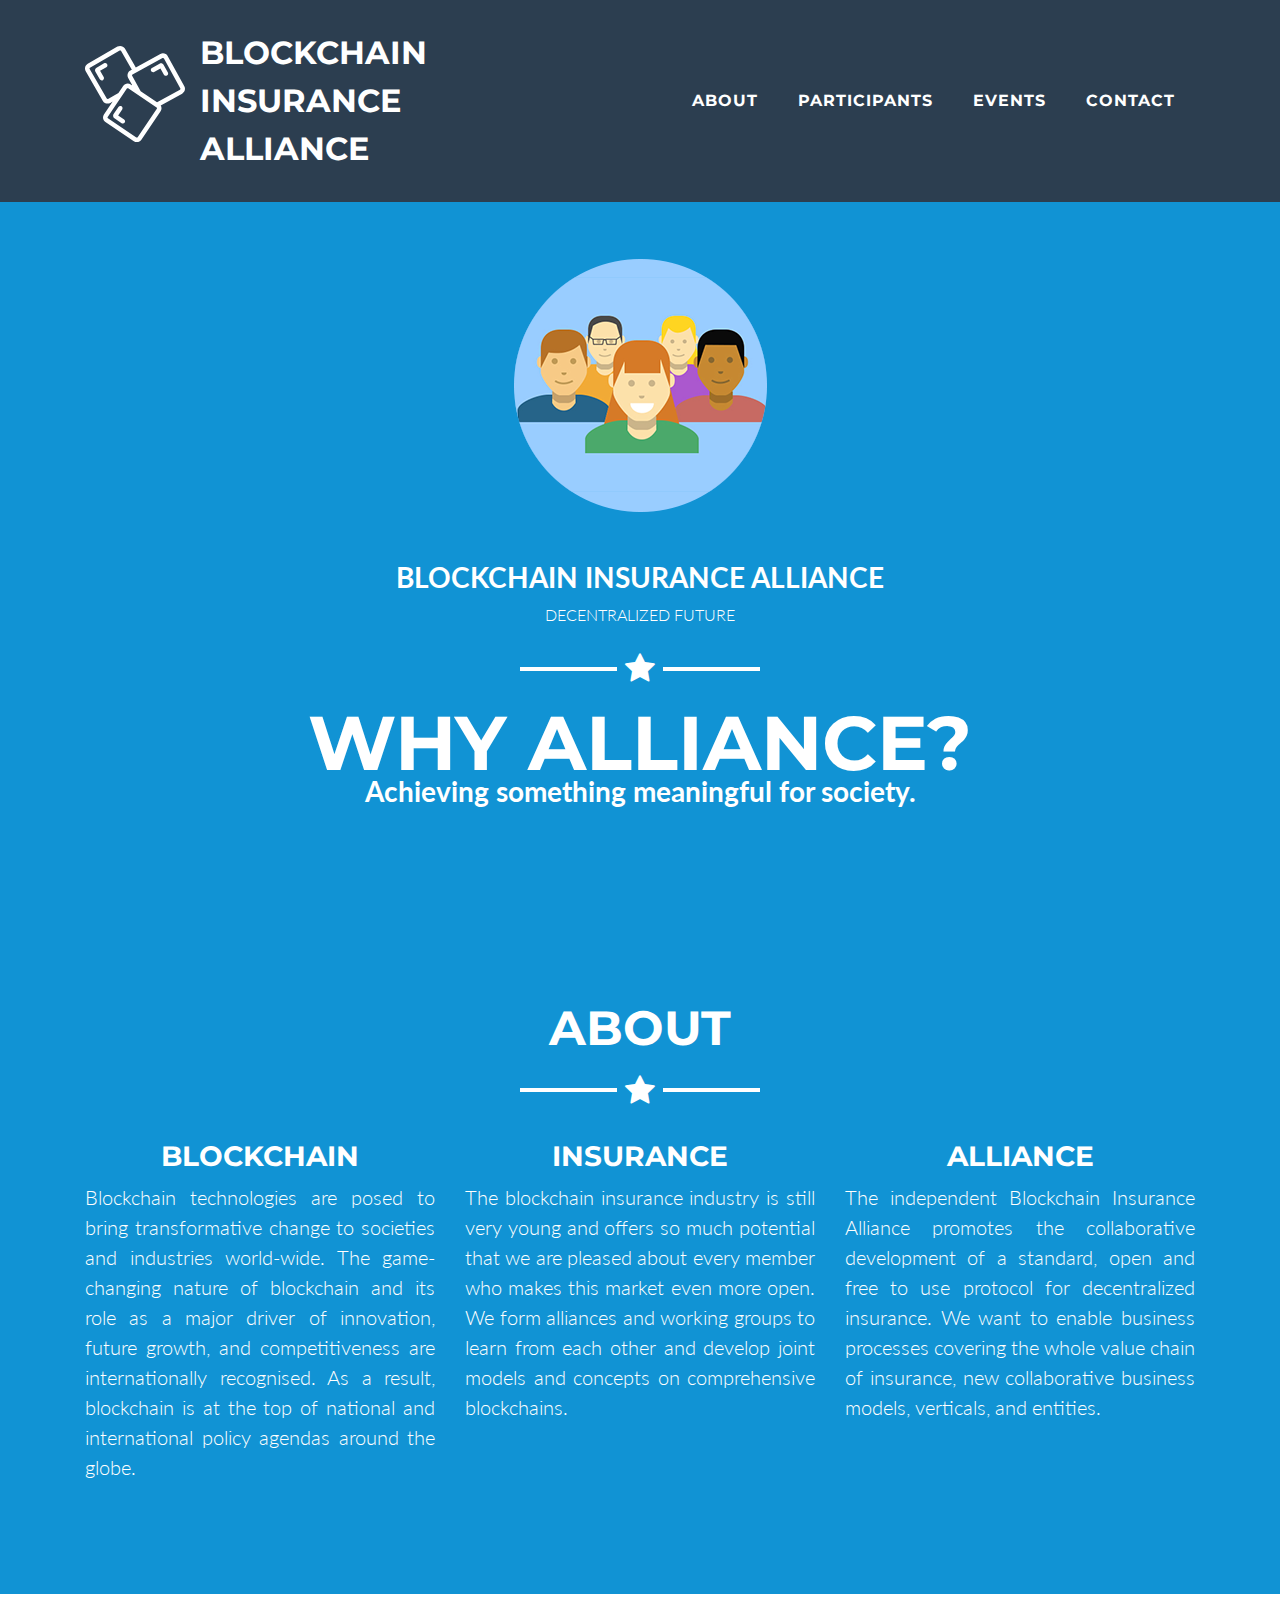
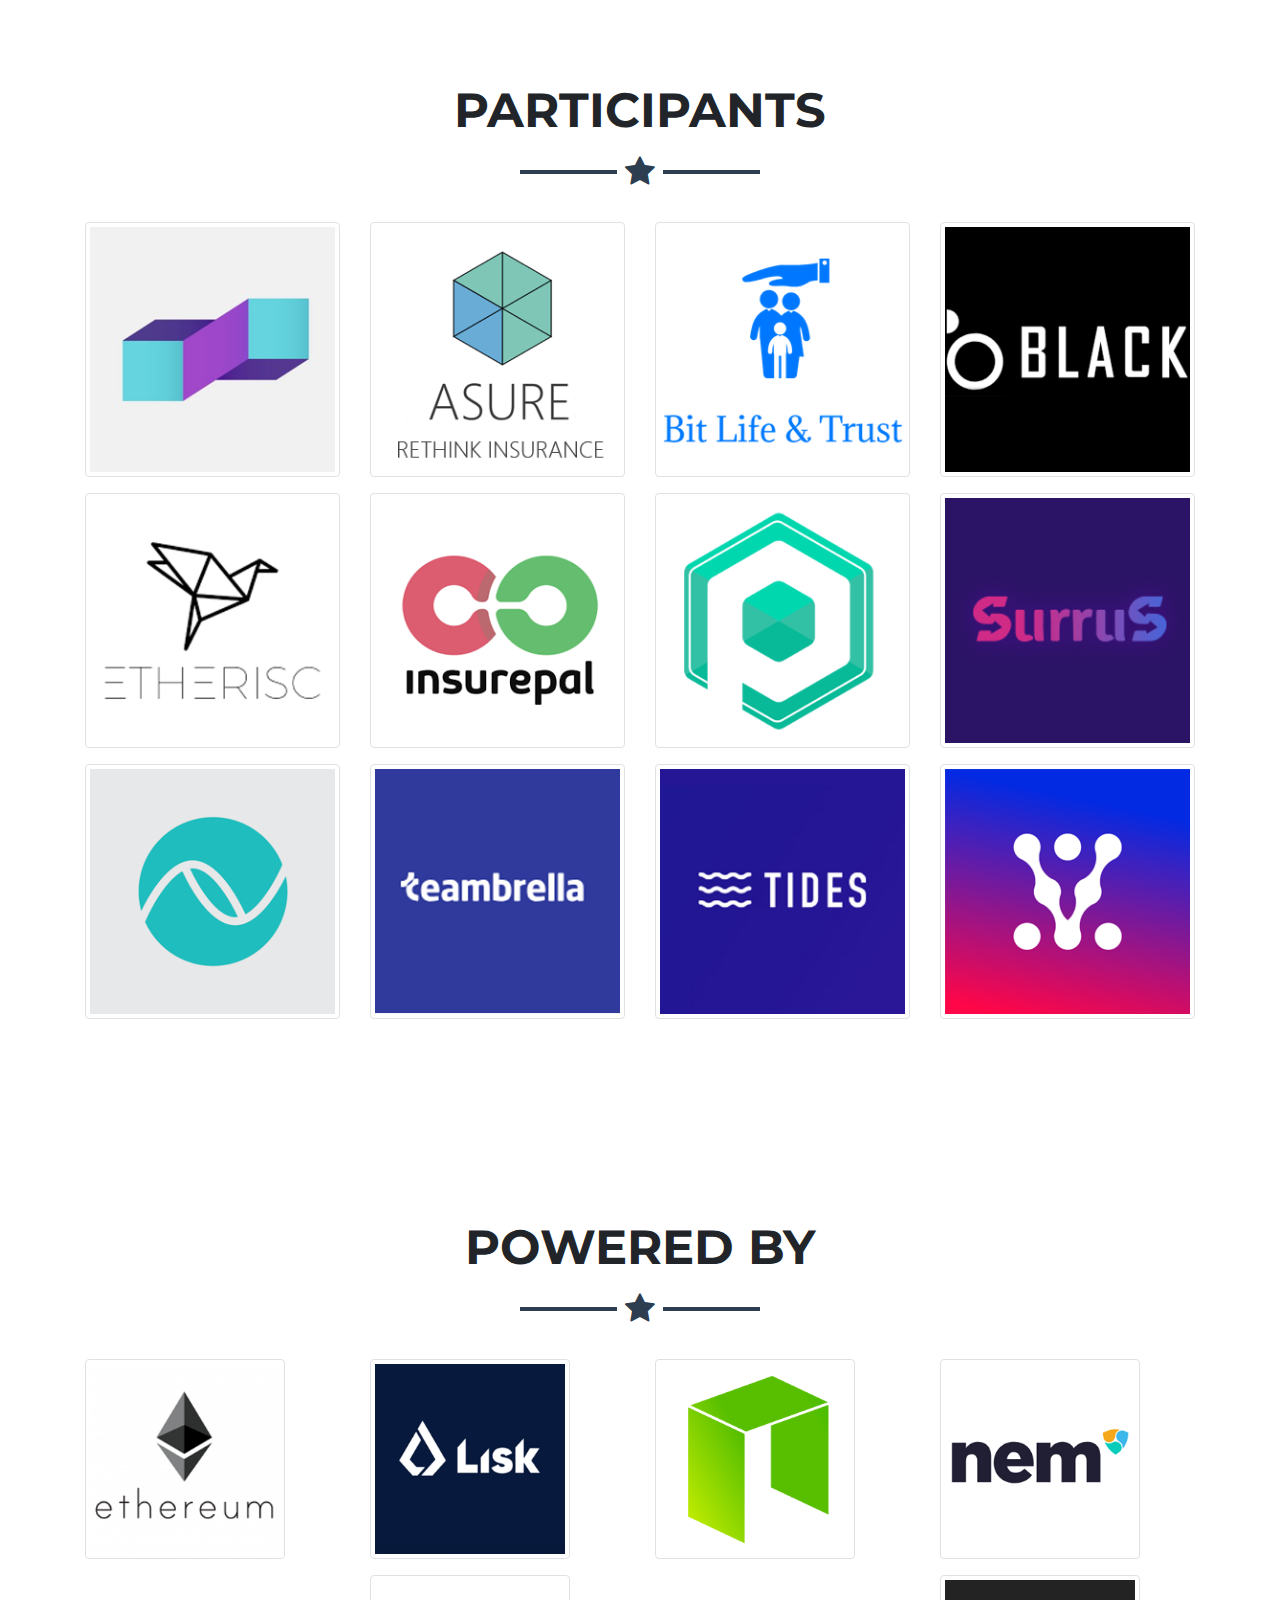
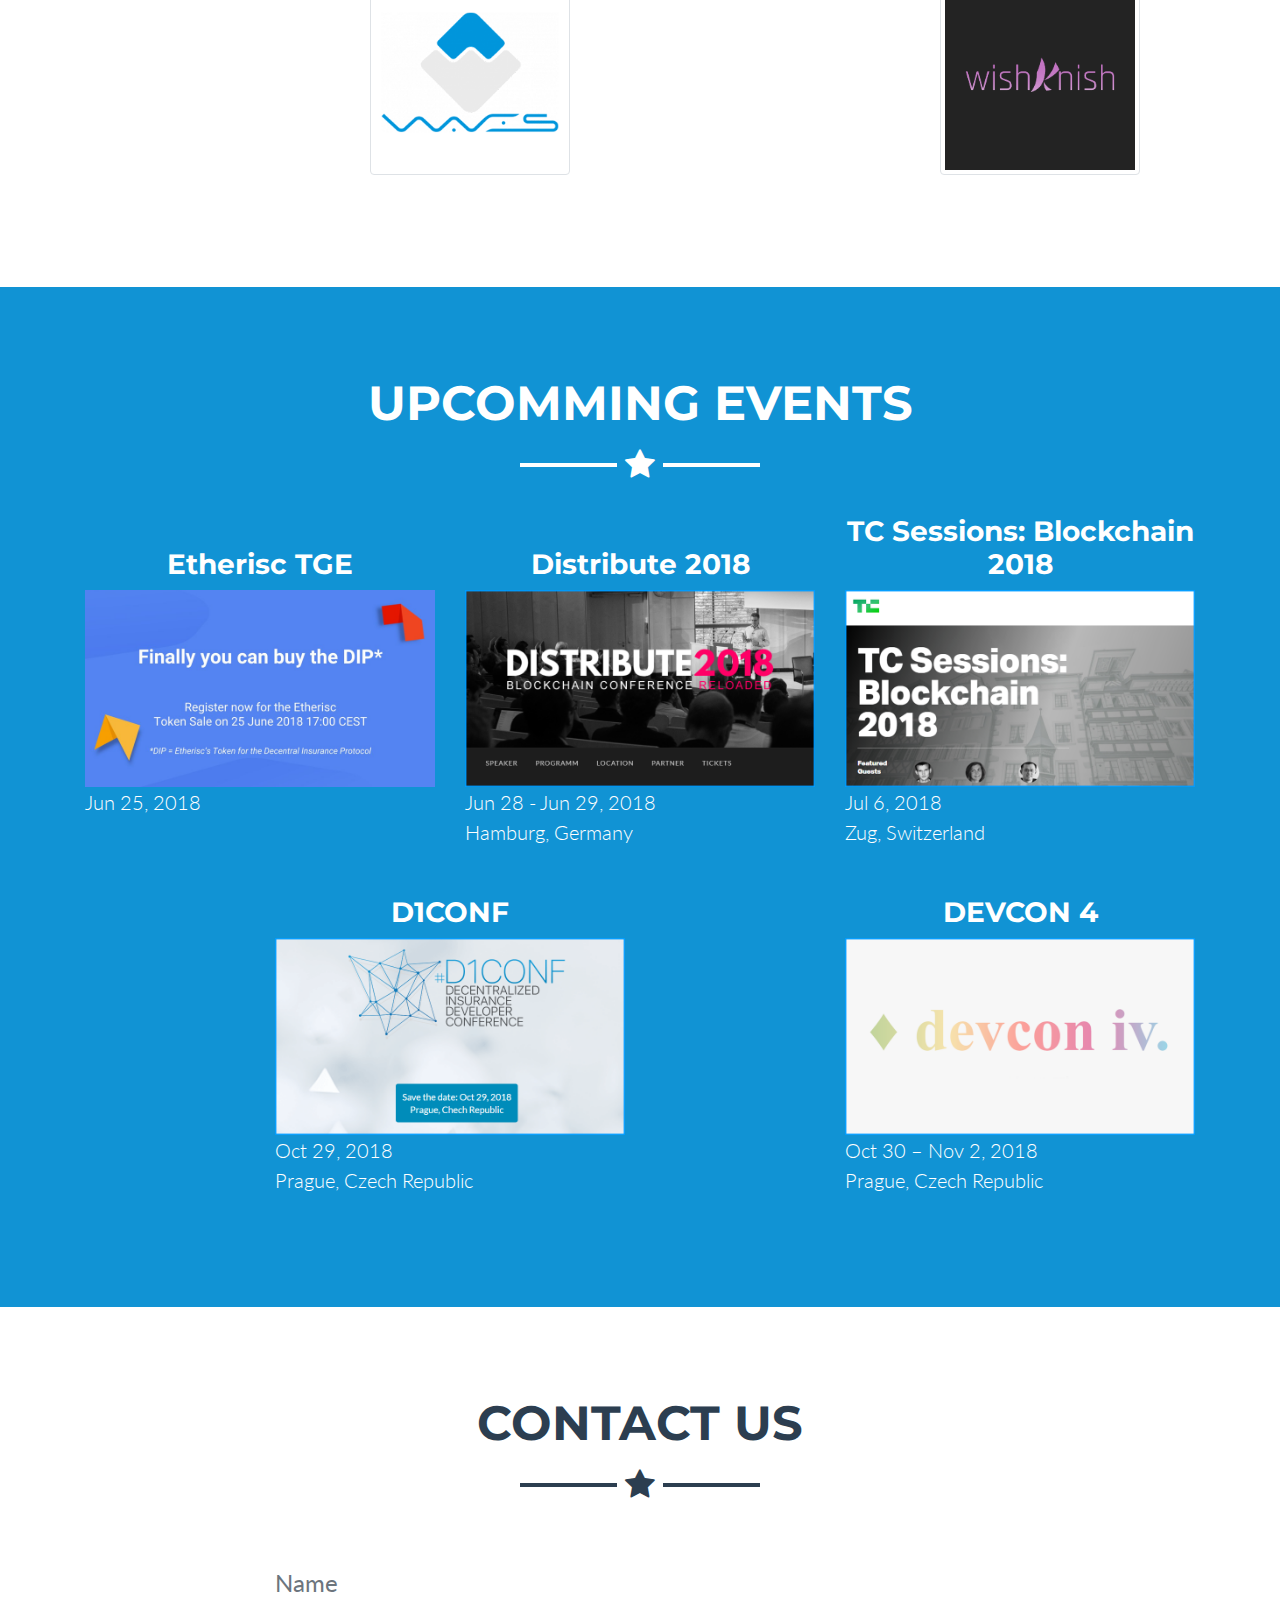
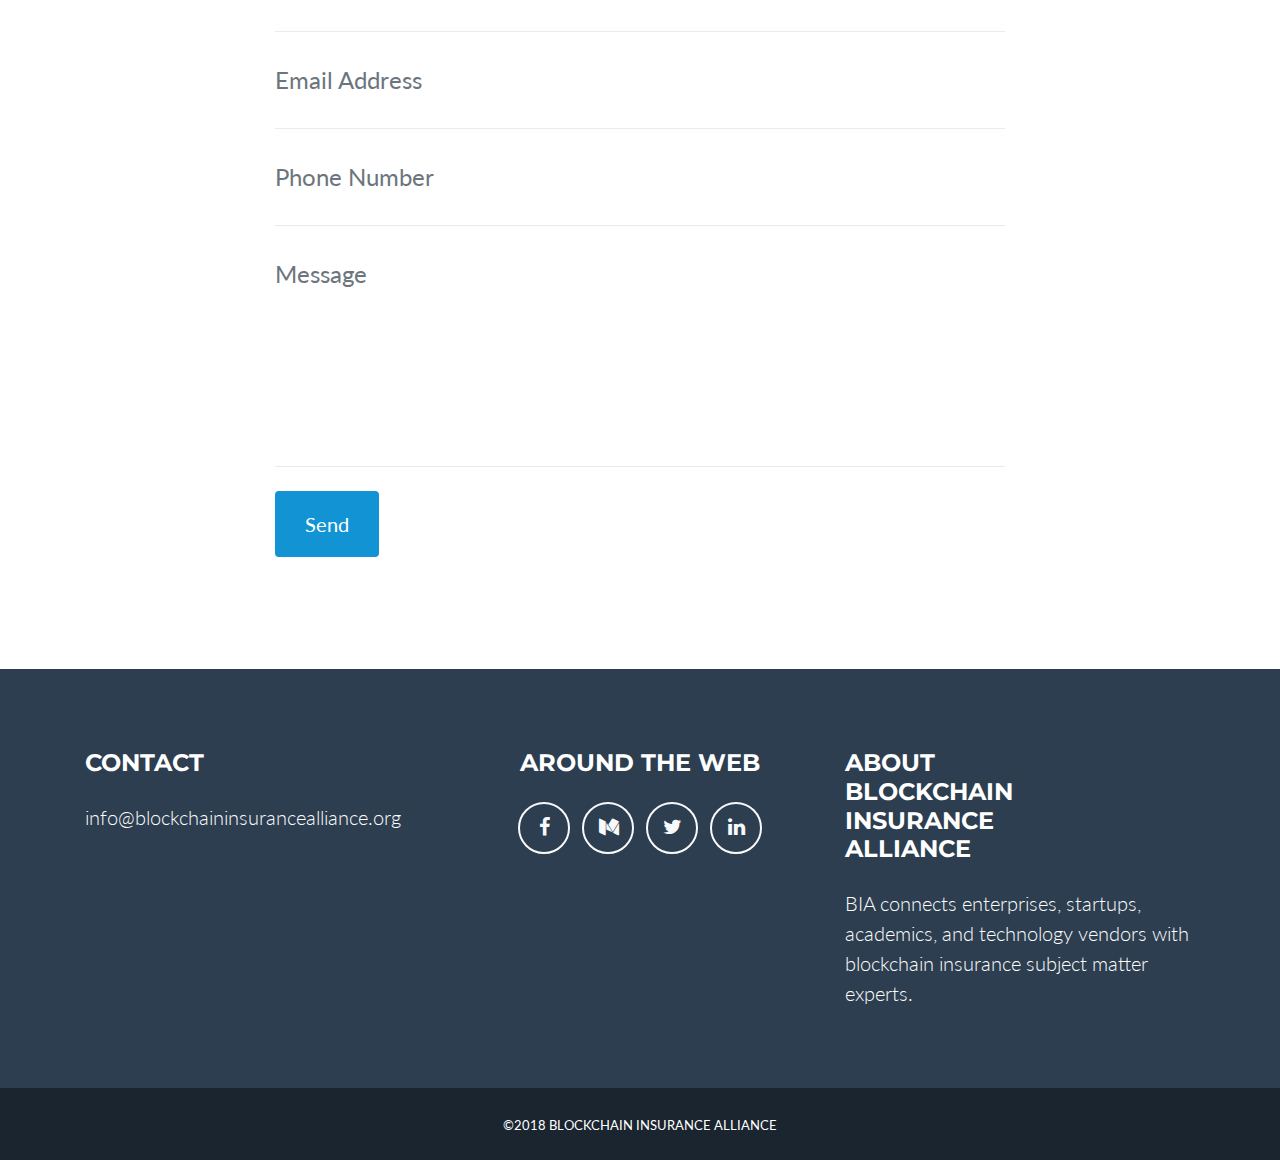
<file: docs/index.html>
﻿<!DOCTYPE html>
<html lang="en">

<head>

    <meta charset="utf-8">
    <meta name="viewport" content="width=device-width, initial-scale=1, shrink-to-fit=no">
    <meta name="description" content="The independent Blockchain Insurance Alliance promotes the collaborative development of a standard.">
    <meta name="keywords" content="decentralized autonomous insurance platform ico blockchain eth ethereum smartcontract cryptoinvesting cryptoinvestor ico icos dao daio InsurTech cryptocurrency decentralizedInsurance Insurance">
    <meta name="author" content="Blockchain Insurance Alliance">

    <title>Blockchain Insurance Alliance - Decentralized Future</title>

    <!-- Bootstrap core CSS -->
    <link href="vendor/bootstrap/css/bootstrap.min.css" rel="stylesheet">

    <!-- Custom fonts for this template -->
    <link href="vendor/font-awesome/css/font-awesome.min.css" rel="stylesheet" type="text/css">
    <link href="https://fonts.googleapis.com/css?family=Montserrat:400,700" rel="stylesheet" type="text/css">
    <link href="https://fonts.googleapis.com/css?family=Lato:400,700,400italic,700italic" rel="stylesheet"
          type="text/css">
    <meta name="google-site-verification" content="xaYzL0tmik5T206ArgSBE-ySYw67AotbsQj5dKcbb_w" />
    <!-- Plugin CSS -->
    <link href="vendor/magnific-popup/magnific-popup.css" rel="stylesheet" type="text/css">

    <!-- Custom styles for this template -->
    <link href="css/main.css" rel="stylesheet">

    <meta name="theme-color" content="#2C3E50">

    <link rel="apple-touch-icon" sizes="57x57"
          href="img/ico/apple-icon-57x57.png">
    <link rel="apple-touch-icon" sizes="60x60"
          href="img/ico/apple-icon-60x60.png">
    <link rel="apple-touch-icon" sizes="72x72"
          href="img/ico/apple-icon-72x72.png">
    <link rel="apple-touch-icon" sizes="76x76"
          href="img/ico/apple-icon-76x76.png">
    <link rel="apple-touch-icon" sizes="114x114"
          href="img/ico/apple-icon-114x114.png">
    <link rel="apple-touch-icon" sizes="120x120"
          href="img/ico/apple-icon-120x120.png">
    <link rel="apple-touch-icon" sizes="144x144"
          href="img/ico/apple-icon-144x144.png">
    <link rel="apple-touch-icon" sizes="152x152"
          href="img/ico/apple-icon-152x152.png">
    <link rel="apple-touch-icon" sizes="180x180"
          href="img/ico/apple-icon-180x180.png">
    <link rel="icon" type="image/png" sizes="192x192"
          href="img/ico/android-icon-192x192.png">
    <link rel="icon" type="image/png" sizes="32x32"
          href="img/ico/favicon-32x32.png">
    <link rel="icon" type="image/png" sizes="96x96"
          href="img/ico/favicon-96x96.png">
    <link rel="icon" type="image/png" sizes="16x16"
          href="img/ico/favicon-16x16.png') ">
    <link rel="manifest" href="img/ico/manifest.json">
</head>

<body id="page-top">

<!-- Navigation -->
<nav class="navbar navbar-expand-lg bg-secondary fixed-top text-uppercase" id="mainNav">
    <div class="container">
        <a class="navbar-brand js-scroll-trigger" href="#page-top">
            <img src="img/logo/logo-white.svg" class="header-logo">

            <span>Blockchain <br/>Insurance<br/>Alliance</span>
        </a>
        <button class="navbar-toggler navbar-toggler-right text-uppercase bg-primary text-white rounded" type="button"
                data-toggle="collapse" data-target="#navbarResponsive" aria-controls="navbarResponsive"
                aria-expanded="false" aria-label="Toggle navigation">
            <i class="fa fa-bars"></i>
        </button>
        <div class="collapse navbar-collapse" id="navbarResponsive">
            <ul class="navbar-nav ml-auto">
                <li class="nav-item mx-0 mx-lg-1">
                    <a class="nav-link py-3 px-0 px-lg-3 rounded js-scroll-trigger" href="#about">About</a>
                </li>
                <li class="nav-item mx-0 mx-lg-1">
                    <a class="nav-link py-3 px-0 px-lg-3 rounded js-scroll-trigger" href="#participants">Participants</a>
                </li>
                <li class="nav-item mx-0 mx-lg-1">
                    <a class="nav-link py-3 px-0 px-lg-3 rounded js-scroll-trigger" href="#events">Events</a>
                </li>
                <li class="nav-item mx-0 mx-lg-1">
                    <a class="nav-link py-3 px-0 px-lg-3 rounded js-scroll-trigger" href="#contact">Contact</a>
                </li>
            </ul>
        </div>
    </div>
</nav>


<!-- Hero -->
<header class="masthead bg-primary text-white text-center">
    <div class="container">
        <img class="img-fluid mb-5 d-block mx-auto" src="img/profile.png" alt="">
        <h2>BLOCKCHAIN INSURANCE ALLIANCE</h2>
        <p class="font-weight-light mb-0 text-uppercase">
            Decentralized Future
        </p>
        <hr class="star-light">
        <h1 class="text-uppercase mb-0">Why Alliance?</h1>
        <h2>
            Achieving something meaningful for society.
        </h2>


    </div>
</header>

<!-- About Section -->
<section class="bg-primary text-white mb-0" id="about">
    <div class="container">
        <h2 class="text-center text-uppercase text-white">About</h2>
        <hr class="star-light mb-5">
        <div class="row">
            <div class="col-lg-4 ml-auto">
                <h3 class="text-center">BLOCKCHAIN</h3>
                <p class="lead justify">
                    Blockchain technologies are posed to bring transformative change to societies and
                    industries world-wide. The game-changing nature of blockchain and its role as a major driver of
                    innovation, future growth, and competitiveness are internationally recognised. As a result,
                    blockchain is at the top of national and international policy agendas around the globe.
                </p>
            </div>
            <div class="col-lg-4 ml-auto">
                <h3 class="text-center">INSURANCE</h3>
                <p class="lead justify">
                    The blockchain insurance industry is still very young and offers so much potential that we are
                    pleased about every member who makes this market even more open. We form alliances and working
                    groups to learn from each other and develop joint models and concepts on comprehensive blockchains.
                </p>
            </div>
            <div class="col-lg-4 ml-auto">
                <h3 class="text-center">ALLIANCE</h3>
                <p class="lead justify">
                    The independent Blockchain Insurance Alliance promotes the collaborative development of a standard,
                    open and free to use protocol for decentralized insurance. We want to enable business processes
                    covering the whole value chain of insurance, new collaborative business models, verticals, and
                    entities.
                </p>
            </div>
        </div>
        <!--
        <div class="text-center mt-4">
            <a class="btn btn-xl btn-outline-light" href="#">
                <i class="fa fa-download mr-2"></i>
                Download Now!
            </a>
        </div>
        -->
    </div>
</section>
<!---->
<section class="mb-0" id="participants">
    <div class="container">
        <h2 class="text-center text-uppercase">Participants</h2>
        <hr class="star-dark mb-5">
        <div class="row">
            <div class="col-lg-3 col-md-4 col-sm-6 col-6 ml-auto">
                <p class="lead">
                    <a href="https://www.aigang.network" target="_blank" rel="noopener">
                        <img src="img/members/aigang.png" class="img-fluid img-thumbnail">
                    </a>
                </p>
            </div>
            <div class="col-lg-3 col-md-4 col-sm-6 col-6 ml-auto">
                <p class="lead">
                    <a href="https://www.asure.io?s=a" target="_blank" rel="noopener">
                        <img src="img/members/asure-rethink-insurance.png" class="img-fluid img-thumbnail">
                    </a>
                </p>
            </div>

            <div class="col-lg-3 col-md-4 col-sm-6 col-6 ml-auto">
                <p class="lead">
                    <a href="http://www.bitlifeandtrust.com" target="_blank" rel="noopener">
                        <img src="img/members/bitlifeandtrust.png" class="img-fluid img-thumbnail">
                    </a>
                </p>
            </div>
            <div class="col-lg-3 col-md-4 col-sm-6 col-6 ml-auto">
                <p class="lead">
                    <a href="https://www.black.insure" target="_blank" rel="noopener">
                        <img src="img/members/black.png" class="img-fluid img-thumbnail">
                    </a>
                </p>
            </div>
            <div class="col-lg-3 col-md-4 col-sm-6 col-6 ml-auto">
                <p class="lead">
                    <a href="https://www.etherisc.com" target="_blank" rel="noopener">
                        <img src="img/members/etherisc.png" class="img-fluid img-thumbnail">
                    </a>
                </p>
            </div>
            <div class="col-lg-3 col-md-4 col-sm-6 col-6 ml-auto">
                <p class="lead">
                    <a href="https://www.insurepal.io" target="_blank" rel="noopener">
                        <img src="img/members/insurepal.png" class="img-fluid img-thumbnail">
                    </a>
                </p>
            </div>
            <div class="col-lg-3 col-md-4 col-sm-6 col-6 ml-auto">
                <p class="lead">
                    <a href="http://www.policypal.network" target="_blank" rel="noopener">
                        <img src="img/members/policypal.png" class="img-fluid img-thumbnail">
                    </a>
                </p>
            </div>
            <div class="col-lg-3 col-md-4 col-sm-6 col-6 ml-auto">
                <p class="lead">
                    <a href="https://www.surrus.io" target="_blank" rel="noopener">
                        <img src="img/members/surrus.png" class="img-fluid img-thumbnail">
                    </a>
                </p>
            </div>
            <div class="col-lg-3 col-md-4 col-sm-6 col-6 ml-auto">
                <p class="lead">
                    <a href="https://www.rega.life" target="_blank" rel="noopener">
                        <img src="img/members/rega.png" class="img-fluid img-thumbnail">
                    </a>
                </p>
            </div>
            <div class="col-lg-3 col-md-4 col-sm-6 col-6 ml-auto">
                <p class="lead">
                    <a href="https://teambrella.com" target="_blank" rel="noopener">
                        <img src="img/members/teambrella.png" class="img-fluid img-thumbnail">
                    </a>
                </p>
            </div>
            <div class="col-lg-3 col-md-4 col-sm-6 col-6 ml-auto">
                <p class="lead">
                    <a href="https://tides.network" target="_blank" rel="noopener">
                        <img src="img/members/tides.png" class="img-fluid img-thumbnail">
                    </a>
                </p>
            </div>

            <div class="col-lg-3 col-md-4 col-sm-6 col-6 ml-auto">
                <p class="lead">
                    <a href="https://www.vernam.io" target="_blank" rel="noopener">
                        <img src="img/members/vernam.png" class="img-fluid img-thumbnail">
                    </a>
                </p>
            </div>

        </div>
    </div>
</section>


<section class="mb-0" id="powered">
    <div class="container">
        <h2 class="text-center text-uppercase">Powered by</h2>
        <hr class="star-dark mb-5">
        <div class="row">
            <div class="col-lg-3 col-md-4 col-sm-6 col-6 ml-auto">
                <p class="lead">
                    <a href="https://www.ethereum.org" target="_blank" rel="noopener">
                        <img src="img/members/ethereum.png" class="img-fluid img-thumbnail">
                    </a>
                </p>
            </div>
            <div class="col-lg-3 col-md-4 col-sm-6 col-6 ml-auto">
                <p class="lead">
                    <a href="https://www.lisk.io" target="_blank" rel="noopener">
                        <img src="img/members/lisk.png" class="img-fluid img-thumbnail">
                    </a>
                </p>
            </div>
            <div class="col-lg-3 col-md-4 col-sm-6 col-6 ml-auto">
                <p class="lead">
                    <a href="https://www.neo.org" target="_blank" rel="noopener">
                        <img src="img/members/neo.png" class="img-fluid img-thumbnail">
                    </a>
                </p>
            </div>
            <div class="col-lg-3 col-md-4 col-sm-6 col-6 ml-auto">
                <p class="lead">
                    <a href="https://www.nem.io" target="_blank" rel="noopener">
                        <img src="img/members/nem.png" class="img-fluid img-thumbnail">
                    </a>
                </p>
            </div>
            <div class="col-lg-3 col-md-4 col-sm-6 col-6 ml-auto">
                <p class="lead">
                    <a href="https://wavesplatform.com/" target="_blank" rel="noopener">
                        <img src="img/members/waves.png" class="img-fluid img-thumbnail">
                    </a>
                </p>
            </div>
            <div class="col-lg-3 col-md-4 col-sm-6 col-6 ml-auto">
                <p class="lead">
                    <a href="https://wishknish.com" target="_blank" rel="noopener">
                        <img src="img/members/wishknish.png" class="img-fluid img-thumbnail">
                    </a>
                </p>
            </div>
        </div>
    </div>
</section>
<!-- About Section -->
<section class="bg-primary text-white mb-0" id="events">
    <div class="container">
        <h2 class="text-center text-uppercase text-white">Upcomming events</h2>
        <hr class="star-light mb-5">
        <div class="row">



            <div class="col-lg-4 ml-auto">
                <h3 class="text-center"><br>Etherisc TGE</h3>
                <a href="https://etherisc.com/registration" target="_blank" rel="noopener">
                    <img src="img/events/etherisc_tge.png" class="img-fluid">
                </a>
                <p class="lead justify">
                    Jun 25, 2018<br>
                    <a href="https://etherisc.com/files/etherisc_whitepaper_1.0_en.pdf" target="_blank" rel="noopener">Whitepaper</a><br>
                </p>
            </div>


            <div class="col-lg-4 ml-auto">
                <h3 class="text-center"><br>Distribute 2018</h3>
                <a href="http://www.distribute-conference.com/" target="_blank" rel="noopener">
                    <img src="img/events/distribute2018.png" class="img-fluid">
                </a>
                <p class="lead justify">
                    Jun 28 - Jun 29, 2018<br>
                    Hamburg, Germany
                </p>
            </div>


            <div class="col-lg-4 ml-auto">
                <h3 class="text-center">TC Sessions: Blockchain 2018</h3>
                <a href="https://techcrunch.com/events/tc-sessions-blockchain-2018/" target="_blank" rel="noopener">
                    <img src="img/events/tc2018.png" class="img-fluid">
                </a>
                <p class="lead justify">
                    Jul 6, 2018<br>
                    Zug, Switzerland
                </p>
            </div>

            <div class="col-lg-4 ml-auto">
                <h3 class="text-center"><br>D1CONF</h3>
                <a href="https://d1conf.com/" target="_blank" rel="noopener">
                    <img src="img/events/d1conf.png" class="img-fluid">
                </a>
                <p class="lead justify">
                    Oct 29, 2018<br>
                    Prague, Czech Republic
                </p>
            </div>

            <div class="col-lg-4 ml-auto">
                <h3 class="text-center"><br>DEVCON 4</h3>
                <a href="https://devcon.ethereum.org" target="_blank" rel="noopener">
                    <img src="img/events/devcon4.png" class="img-fluid">
                </a>
                <p class="lead justify">
                    Oct 30 – Nov 2, 2018<br>
                    Prague, Czech Republic
                </p>
            </div>
        </div>
        <!--
        <div class="text-center mt-4">
            <a class="btn btn-xl btn-outline-light" href="#">
                <i class="fa fa-download mr-2"></i>
                Download Now!
            </a>
        </div>
        -->
    </div>
</section>
<!-- Contact Section -->
<section id="contact">
    <div class="container">
        <h2 class="text-center text-uppercase text-secondary mb-0">Contact us</h2>
        <hr class="star-dark mb-5">
        <div class="row">
            <div class="col-lg-8 mx-auto">
                <!-- To configure the contact form email address, go to mail/contact_me.php and update the email address in the PHP file on line 19. -->
                <!-- The form should work on most web servers, but if the form is not working you may need to configure your web server differently. -->
                <form name="sentMessage" id="contactForm" novalidate="novalidate" method="POST" action="https://formspree.io/info@blockchaininsurancealliance.org">
                    <div class="control-group">
                        <div class="form-group floating-label-form-group controls mb-0 pb-2">
                            <label>Name</label>
                            <input class="form-control" id="name" name="name" type="text" placeholder="Name" required="required" data-validation-required-message="Please enter your name.">
                            <p class="help-block text-danger"></p>
                        </div>
                    </div>
                    <div class="control-group">
                        <div class="form-group floating-label-form-group controls mb-0 pb-2">
                            <label>Email Address</label>
                            <input class="form-control" id="email" type="email" name="email" placeholder="Email Address" required="required" data-validation-required-message="Please enter your email address.">
                            <p class="help-block text-danger"></p>
                        </div>
                    </div>
                    <div class="control-group">
                        <div class="form-group floating-label-form-group controls mb-0 pb-2">
                            <label>Phone Number</label>
                            <input class="form-control" id="phone" type="tel" placeholder="Phone Number" required="required" name="phone" data-validation-required-message="Please enter your phone number.">
                            <p class="help-block text-danger"></p>
                        </div>
                    </div>
                    <div class="control-group">
                        <div class="form-group floating-label-form-group controls mb-0 pb-2">
                            <label>Message</label>
                            <textarea class="form-control" id="message" rows="5" placeholder="Message" required="required" name="message" data-validation-required-message="Please enter a message."></textarea>
                            <p class="help-block text-danger"></p>
                        </div>
                    </div>
                    <br>
                    <div id="success"></div>
                    <div class="form-group">
                        <button type="submit" class="btn btn-primary btn-xl" id="sendMessageButton">Send</button>
                    </div>
                </form>
            </div>
        </div>
    </div>
</section>

<!-- Footer -->
<footer class="footer">
    <div class="container">
        <div class="row">
            <div class="col-md-4 mb-5 mb-lg-0">
                <h4 class="text-uppercase mb-4">Contact</h4>
                <p class="lead mb-0">
                    info@blockchaininsurancealliance.org</p>
            </div>
            <div class="col-md-4 mb-5 mb-lg-0 text-center">
                <h4 class="text-uppercase mb-4">Around the Web</h4>
                <ul class="list-inline mb-0">
                    <li class="list-inline-item">
                        <a class="btn btn-outline-light btn-social text-center rounded-circle" href="https://www.facebook.com/Blockchain-Insurance-Alliance-642680792746664/" target="_blank" rel="noopener">
                            <i class="fa fa-fw fa-facebook"></i>
                        </a>
                    </li>
                    <li class="list-inline-item">
                        <a class="btn btn-outline-light btn-social text-center rounded-circle" href="https://medium.com/blockchain-insurance-alliance" target="_blank" rel="noopener">
                            <i class="fa fa-fw fa-medium"></i>
                        </a>
                    </li>
                    <li class="list-inline-item">
                        <a class="btn btn-outline-light btn-social text-center rounded-circle" href="https://twitter.com/bialliance" target="_blank" rel="noopener">
                            <i class="fa fa-fw fa-twitter"></i>
                        </a>
                    </li>
                    <li class="list-inline-item">
                        <a class="btn btn-outline-light btn-social text-center rounded-circle" href="https://www.linkedin.com/company/blockchain-insurance-alliance/" target="_blank" rel="noopener">
                            <i class="fa fa-fw fa-linkedin"></i>
                        </a>
                    </li>
                </ul>
            </div>
            <div class="col-md-4">
                <h4 class="text-uppercase mb-4">About <br>
                    BLOCKCHAIN<br>
                    INSURANCE<br>
                    ALLIANCE
                </h4>
                <p class="lead mb-0">BIA connects enterprises, startups, academics, and technology vendors
                    with blockchain insurance subject matter experts.</p>
            </div>
        </div>
    </div>
</footer>

<div class="copyright py-4 text-center text-white">
    <div class="container">
        <small>&copy;2018 BLOCKCHAIN INSURANCE ALLIANCE</small>
    </div>
</div>

<!-- Scroll to Top Button (Only visible on small and extra-small screen sizes) -->
<div class="scroll-to-top d-lg-none position-fixed">
    <a class="js-scroll-trigger d-block text-center text-white rounded" href="#page-top">
        <i class="fa fa-chevron-up"></i>
    </a>
</div>


<!-- Bootstrap core JavaScript -->
<script src="vendor/jquery/jquery.min.js"></script>
<script src="vendor/bootstrap/js/bootstrap.bundle.min.js"></script>

<!-- Plugin JavaScript -->
<script src="vendor/jquery-easing/jquery.easing.min.js"></script>
<script src="vendor/magnific-popup/jquery.magnific-popup.min.js"></script>

<!-- Contact Form JavaScript -->
<script src="js/jqBootstrapValidation.js"></script>
<script src="js/contact_me.js"></script>

<!-- Custom scripts for this template -->
<script src="js/main.js"></script>

<!-- Global site tag (gtag.js) - Google Analytics -->
<script async src="https://www.googletagmanager.com/gtag/js?id=UA-121122749-1"></script>
<script>
    window.dataLayer = window.dataLayer || [];
    function gtag(){dataLayer.push(arguments);}
    gtag('js', new Date());

    gtag('config', 'UA-121122749-1');
</script>

</body>
</html>
</file>
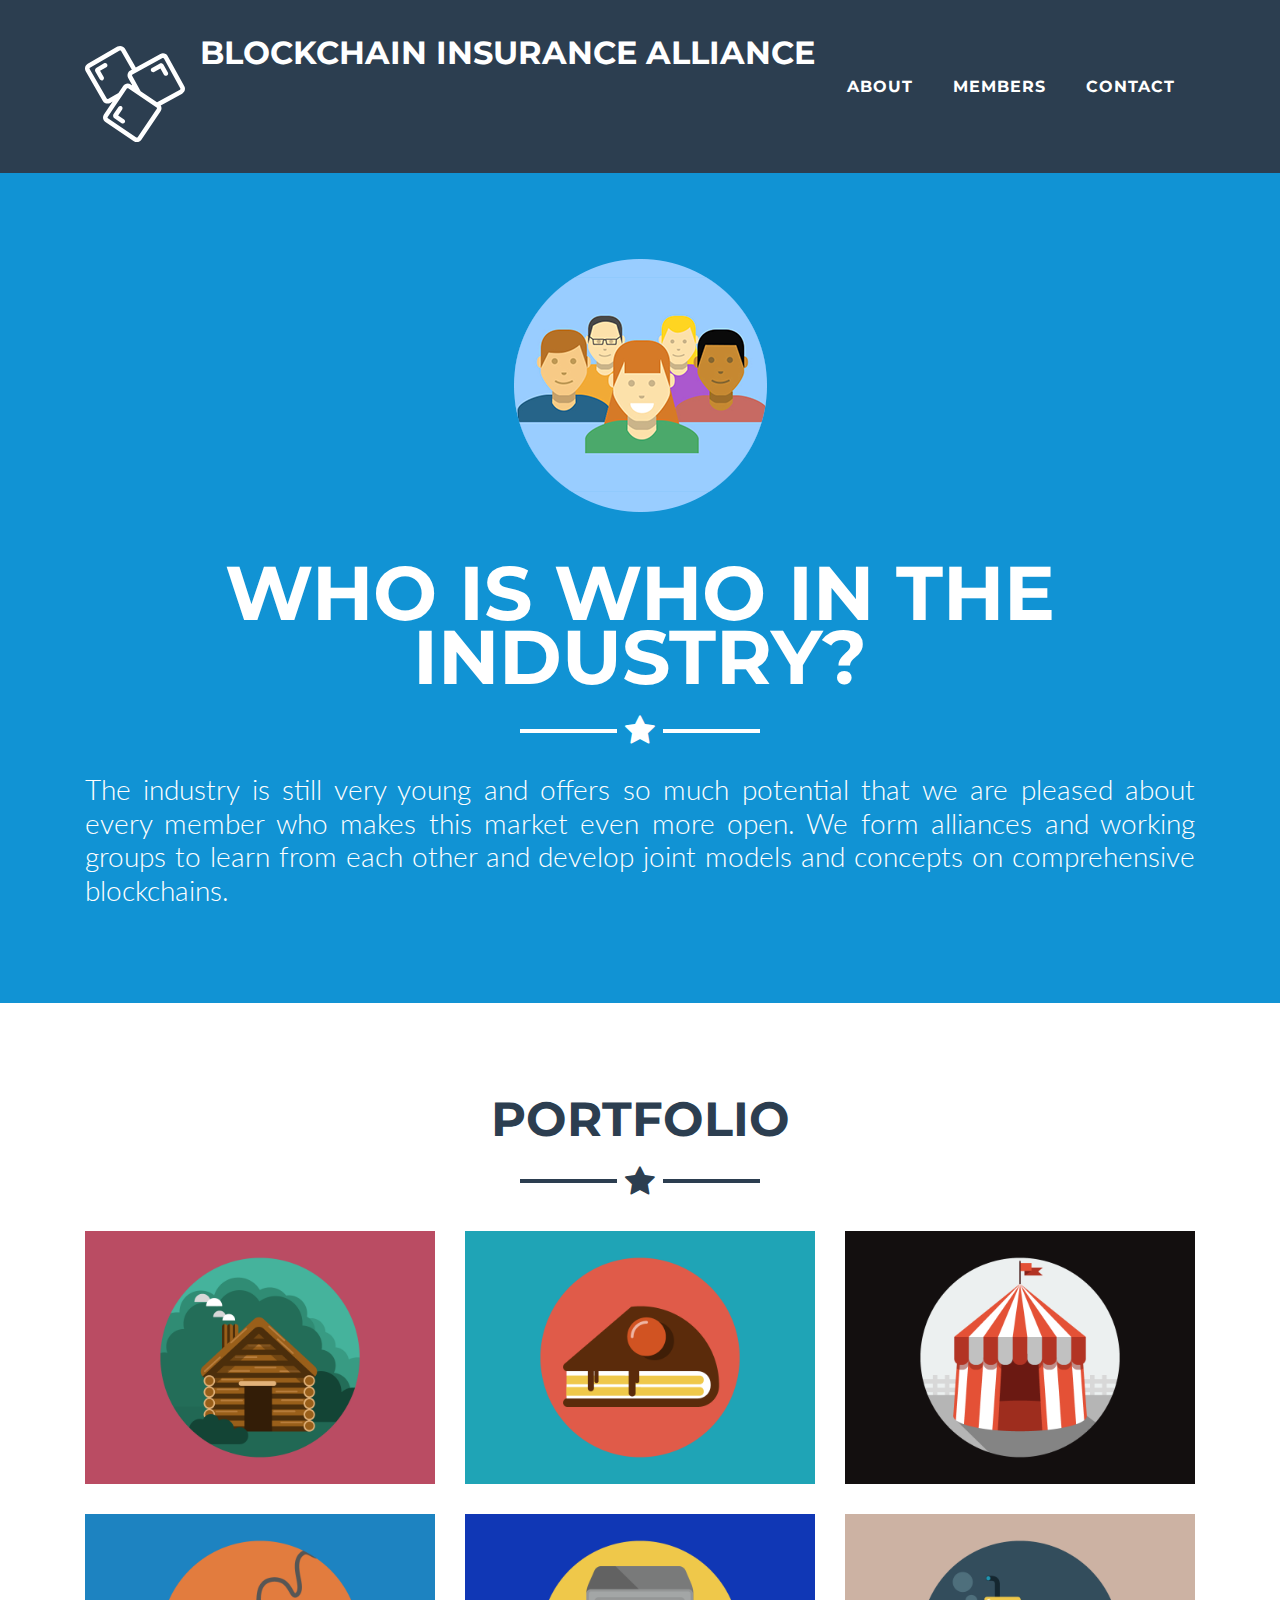
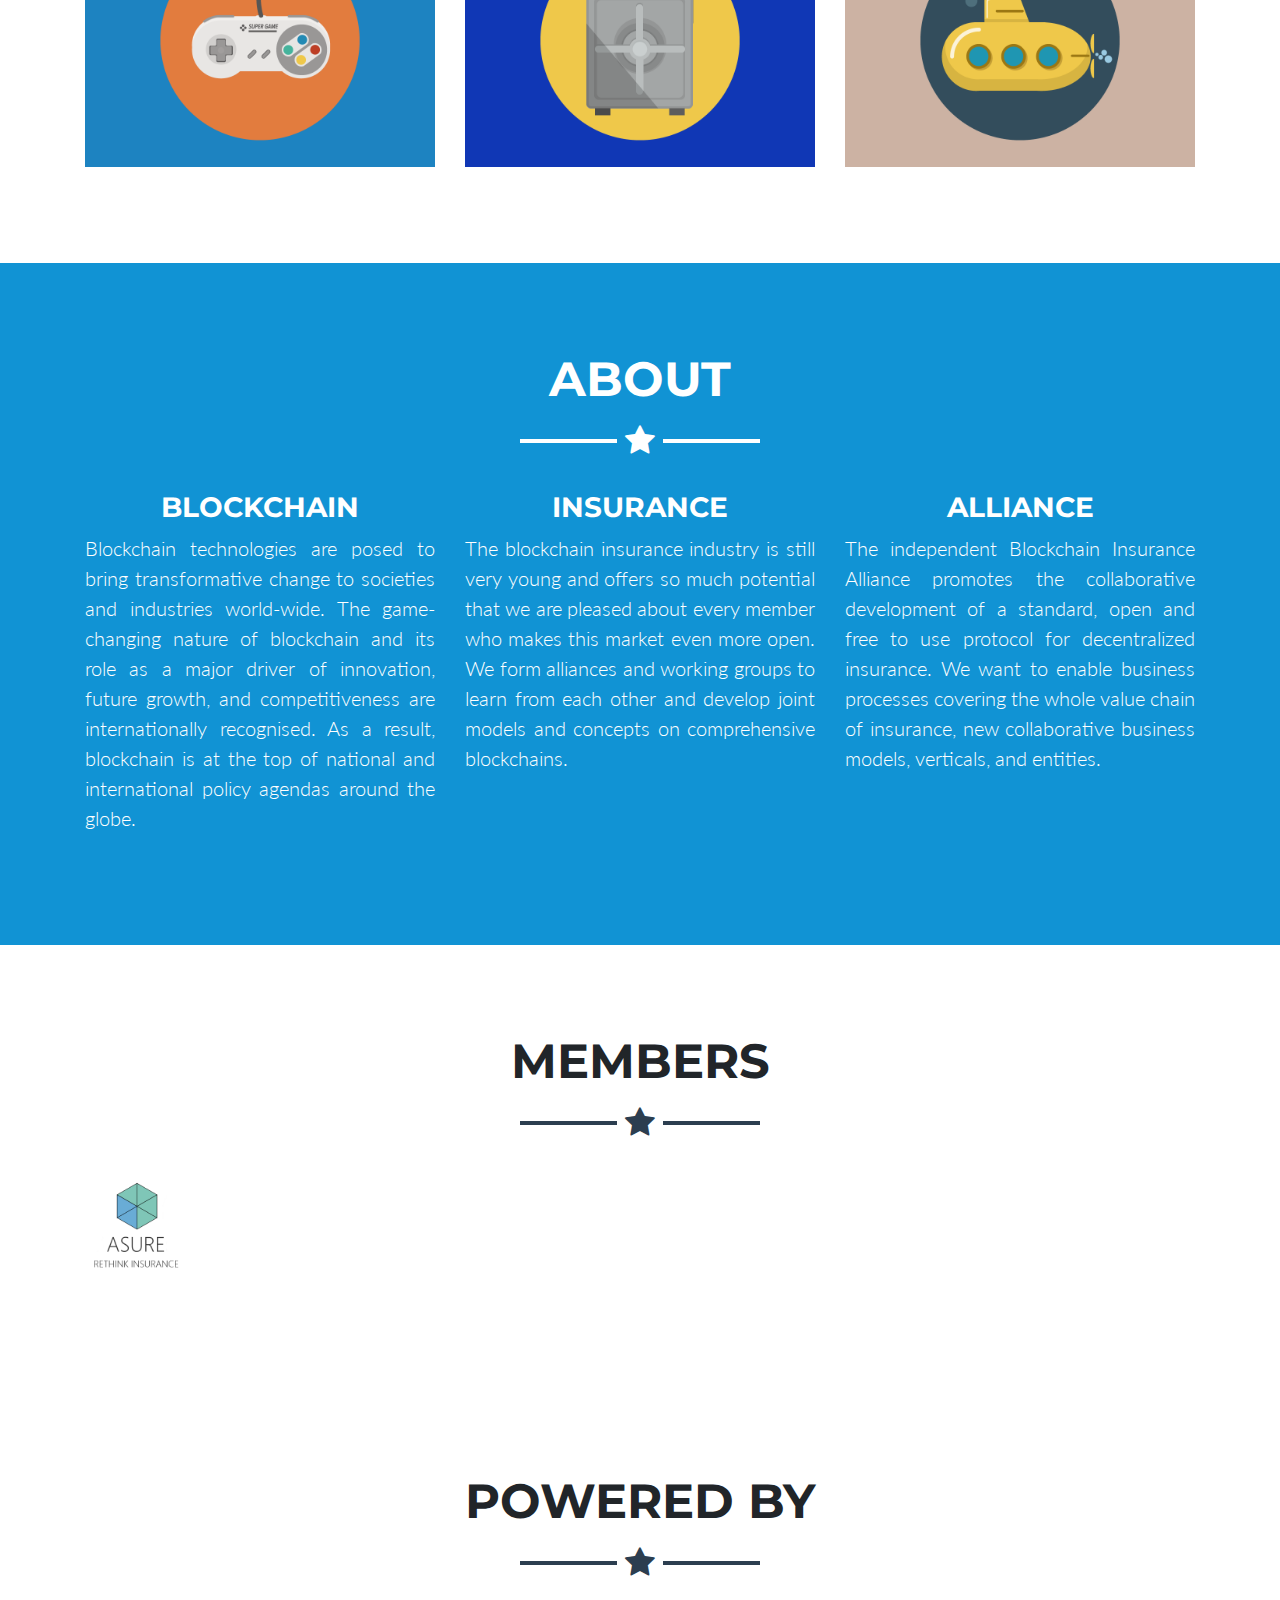
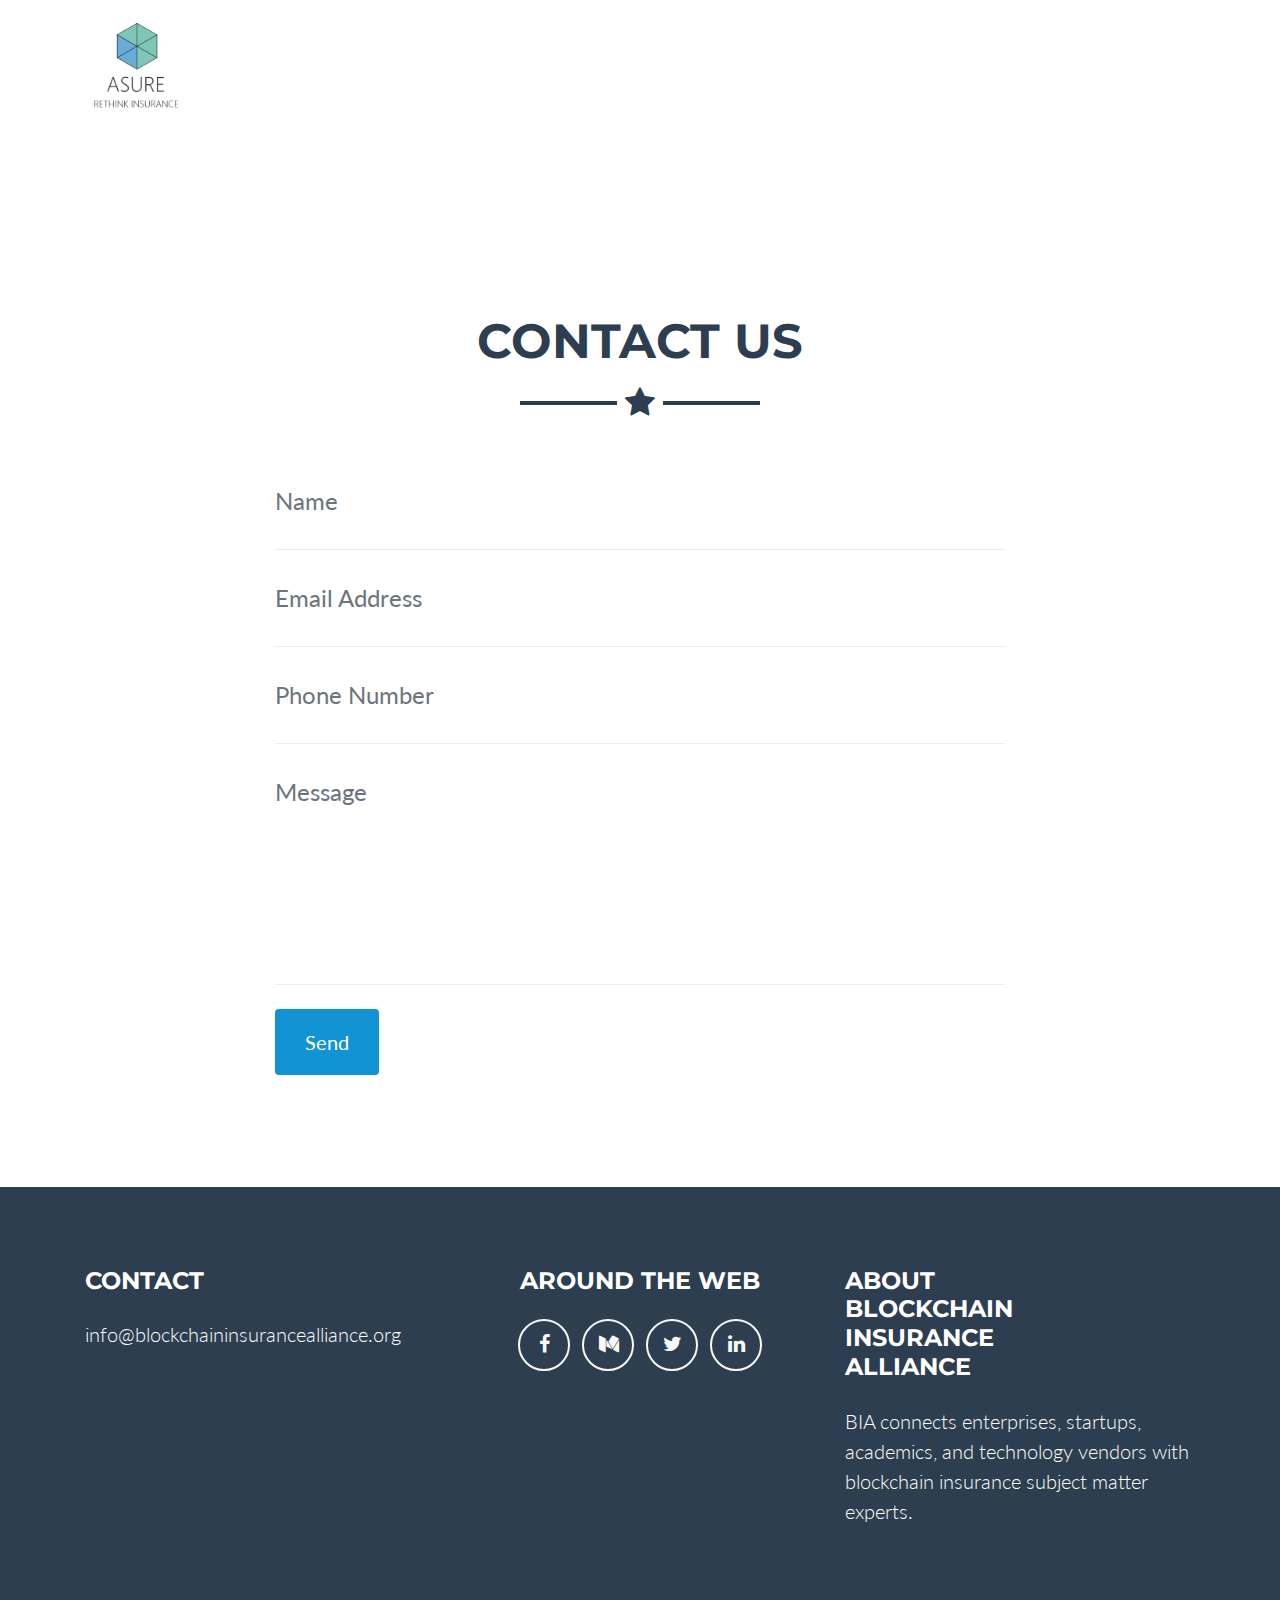
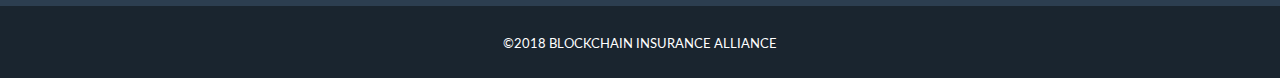
<file: docs/index.old.html>
<!DOCTYPE html>
<html lang="en">

<head>

    <meta charset="utf-8">
    <meta name="viewport" content="width=device-width, initial-scale=1, shrink-to-fit=no">
    <meta name="description" content="">
    <meta name="author" content="">

    <title>Blockchain Insurance Alliance - Let's change the industry.</title>

    <!-- Bootstrap core CSS -->
    <link href="vendor/bootstrap/css/bootstrap.min.css" rel="stylesheet">

    <!-- Custom fonts for this template -->
    <link href="vendor/font-awesome/css/font-awesome.min.css" rel="stylesheet" type="text/css">
    <link href="https://fonts.googleapis.com/css?family=Montserrat:400,700" rel="stylesheet" type="text/css">
    <link href="https://fonts.googleapis.com/css?family=Lato:400,700,400italic,700italic" rel="stylesheet"
          type="text/css">

    <!-- Plugin CSS -->
    <link href="vendor/magnific-popup/magnific-popup.css" rel="stylesheet" type="text/css">

    <!-- Custom styles for this template -->
    <link href="css/main.css" rel="stylesheet">

    <meta name="theme-color" content="#2C3E50">

    <link rel="apple-touch-icon" sizes="57x57"
          href="img/ico/apple-icon-57x57.png">
    <link rel="apple-touch-icon" sizes="60x60"
          href="img/ico/apple-icon-60x60.png">
    <link rel="apple-touch-icon" sizes="72x72"
          href="img/ico/apple-icon-72x72.png">
    <link rel="apple-touch-icon" sizes="76x76"
          href="img/ico/apple-icon-76x76.png">
    <link rel="apple-touch-icon" sizes="114x114"
          href="img/ico/apple-icon-114x114.png">
    <link rel="apple-touch-icon" sizes="120x120"
          href="img/ico/apple-icon-120x120.png">
    <link rel="apple-touch-icon" sizes="144x144"
          href="img/ico/apple-icon-144x144.png">
    <link rel="apple-touch-icon" sizes="152x152"
          href="img/ico/apple-icon-152x152.png">
    <link rel="apple-touch-icon" sizes="180x180"
          href="img/ico/apple-icon-180x180.png">
    <link rel="icon" type="image/png" sizes="192x192"
          href="img/ico/android-icon-192x192.png">
    <link rel="icon" type="image/png" sizes="32x32"
          href="img/ico/favicon-32x32.png">
    <link rel="icon" type="image/png" sizes="96x96"
          href="img/ico/favicon-96x96.png">
    <link rel="icon" type="image/png" sizes="16x16"
          href="img/ico/favicon-16x16.png') %>">
    <link rel="manifest" href="img/ico/manifest.json">
</head>

<body id="page-top">

<!-- Navigation -->
<nav class="navbar navbar-expand-lg bg-secondary fixed-top text-uppercase" id="mainNav">
    <div class="container">
        <a class="navbar-brand js-scroll-trigger" href="#page-top">
            <img src="img/logo/logo-white.svg" class="header-logo"> Blockchain Insurance Alliance
        </a>
        <button class="navbar-toggler navbar-toggler-right text-uppercase bg-primary text-white rounded" type="button"
                data-toggle="collapse" data-target="#navbarResponsive" aria-controls="navbarResponsive"
                aria-expanded="false" aria-label="Toggle navigation">
            <i class="fa fa-bars"></i>
        </button>
        <div class="collapse navbar-collapse" id="navbarResponsive">
            <ul class="navbar-nav ml-auto">
                <li class="nav-item mx-0 mx-lg-1">
                    <a class="nav-link py-3 px-0 px-lg-3 rounded js-scroll-trigger" href="#about">About</a>
                </li>
                <li class="nav-item mx-0 mx-lg-1">
                    <a class="nav-link py-3 px-0 px-lg-3 rounded js-scroll-trigger" href="#members">Members</a>
                </li>
                <li class="nav-item mx-0 mx-lg-1">
                    <a class="nav-link py-3 px-0 px-lg-3 rounded js-scroll-trigger" href="#contact">Contact</a>
                </li>
            </ul>
        </div>
    </div>
</nav>

<!-- Header -->
<header class="masthead bg-primary text-white text-center">
    <div class="container">
        <img class="img-fluid mb-5 d-block mx-auto" src="img/profile.png" alt="">
        <h1 class="text-uppercase mb-0">Who is Who in the industry?</h1>
        <hr class="star-light">
        <h2 class="font-weight-light mb-0 justify">
            The industry is still very young and offers so much potential that we are pleased about every member
            who makes this market even more open. We form alliances and working groups to learn from each other
            and develop joint models and concepts on comprehensive blockchains.
        </h2>
    </div>
</header>

<!-- Portfolio Grid Section -->
<section class="portfolio" id="portfolio">
    <div class="container">
        <h2 class="text-center text-uppercase text-secondary mb-0">Portfolio</h2>
        <hr class="star-dark mb-5">
        <div class="row">
            <div class="col-md-6 col-lg-4">
                <a class="portfolio-item d-block mx-auto" href="#portfolio-modal-1">
                    <div class="portfolio-item-caption d-flex position-absolute h-100 w-100">
                        <div class="portfolio-item-caption-content my-auto w-100 text-center text-white">
                            <i class="fa fa-search-plus fa-3x"></i>
                        </div>
                    </div>
                    <img class="img-fluid" src="img/portfolio/cabin.png" alt="">
                </a>
            </div>
            <div class="col-md-6 col-lg-4">
                <a class="portfolio-item d-block mx-auto" href="#portfolio-modal-2">
                    <div class="portfolio-item-caption d-flex position-absolute h-100 w-100">
                        <div class="portfolio-item-caption-content my-auto w-100 text-center text-white">
                            <i class="fa fa-search-plus fa-3x"></i>
                        </div>
                    </div>
                    <img class="img-fluid" src="img/portfolio/cake.png" alt="">
                </a>
            </div>
            <div class="col-md-6 col-lg-4">
                <a class="portfolio-item d-block mx-auto" href="#portfolio-modal-3">
                    <div class="portfolio-item-caption d-flex position-absolute h-100 w-100">
                        <div class="portfolio-item-caption-content my-auto w-100 text-center text-white">
                            <i class="fa fa-search-plus fa-3x"></i>
                        </div>
                    </div>
                    <img class="img-fluid" src="img/portfolio/circus.png" alt="">
                </a>
            </div>
            <div class="col-md-6 col-lg-4">
                <a class="portfolio-item d-block mx-auto" href="#portfolio-modal-4">
                    <div class="portfolio-item-caption d-flex position-absolute h-100 w-100">
                        <div class="portfolio-item-caption-content my-auto w-100 text-center text-white">
                            <i class="fa fa-search-plus fa-3x"></i>
                        </div>
                    </div>
                    <img class="img-fluid" src="img/portfolio/game.png" alt="">
                </a>
            </div>
            <div class="col-md-6 col-lg-4">
                <a class="portfolio-item d-block mx-auto" href="#portfolio-modal-5">
                    <div class="portfolio-item-caption d-flex position-absolute h-100 w-100">
                        <div class="portfolio-item-caption-content my-auto w-100 text-center text-white">
                            <i class="fa fa-search-plus fa-3x"></i>
                        </div>
                    </div>
                    <img class="img-fluid" src="img/portfolio/safe.png" alt="">
                </a>
            </div>
            <div class="col-md-6 col-lg-4">
                <a class="portfolio-item d-block mx-auto" href="#portfolio-modal-6">
                    <div class="portfolio-item-caption d-flex position-absolute h-100 w-100">
                        <div class="portfolio-item-caption-content my-auto w-100 text-center text-white">
                            <i class="fa fa-search-plus fa-3x"></i>
                        </div>
                    </div>
                    <img class="img-fluid" src="img/portfolio/submarine.png" alt="">
                </a>
            </div>
        </div>
    </div>
</section>

<!-- About Section -->
<section class="bg-primary text-white mb-0" id="about">
    <div class="container">
        <h2 class="text-center text-uppercase text-white">About</h2>
        <hr class="star-light mb-5">
        <div class="row">
            <div class="col-lg-4 ml-auto">
                <h3 class="text-center">BLOCKCHAIN</h3>
                <p class="lead justify">
                    Blockchain technologies are posed to bring transformative change to societies and
                    industries world-wide. The game-changing nature of blockchain and its role as a major driver of
                    innovation, future growth, and competitiveness are internationally recognised. As a result,
                    blockchain is at the top of national and international policy agendas around the globe.
                </p>
            </div>
            <div class="col-lg-4 ml-auto">
                <h3 class="text-center">INSURANCE</h3>
                <p class="lead justify">
                    The blockchain insurance industry is still very young and offers so much potential that we are
                    pleased about every member who makes this market even more open. We form alliances and working
                    groups to learn from each other and develop joint models and concepts on comprehensive blockchains.
                </p>
            </div>
            <div class="col-lg-4 ml-auto">
                <h3 class="text-center">ALLIANCE</h3>
                <p class="lead justify">
                    The independent Blockchain Insurance Alliance promotes the collaborative development of a standard,
                    open and free to use protocol for decentralized insurance. We want to enable business processes
                    covering the whole value chain of insurance, new collaborative business models, verticals, and
                    entities.
                </p>
            </div>
        </div>
        <!--
        <div class="text-center mt-4">
            <a class="btn btn-xl btn-outline-light" href="#">
                <i class="fa fa-download mr-2"></i>
                Download Now!
            </a>
        </div>
        -->
    </div>
</section>

<!---->
<section class="mb-0" id="members">
    <div class="container">
        <h2 class="text-center text-uppercase">Members</h2>
        <hr class="star-dark mb-5">
        <div class="row">
            <div class="col-lg-12 ml-auto">
                <p class="lead">
                    <a href="https://www.asure.io?s=a" target="_blank" rel="noopener"></a>
                    <img src="img/members/asure-rethink-insurance.png" height="100"/>
                </p>
            </div>
        </div>
    </div>
</section>


<section class="mb-0" id="powered">
    <div class="container">
        <h2 class="text-center text-uppercase">Powered by</h2>
        <hr class="star-dark mb-5">
        <div class="row">
            <div class="col-lg-12 ml-auto">
                <p class="lead">
                    <a href="https://www.asure.io?s=a" target="_blank" rel="noopener"></a>
                    <img src="img/members/asure-rethink-insurance.png" height="100"/>
                </p>
            </div>
        </div>
    </div>
</section>


<!-- Contact Section -->
<section id="contact">
    <div class="container">
        <h2 class="text-center text-uppercase text-secondary mb-0">Contact us</h2>
        <hr class="star-dark mb-5">
        <div class="row">
            <div class="col-lg-8 mx-auto">
                <!-- To configure the contact form email address, go to mail/contact_me.php and update the email address in the PHP file on line 19. -->
                <!-- The form should work on most web servers, but if the form is not working you may need to configure your web server differently. -->
                <form name="sentMessage" id="contactForm" novalidate="novalidate" method="POST"
                      action="https://formspree.io/info@blockchaininsurancealliance.org">
                    <div class="control-group">
                        <div class="form-group floating-label-form-group controls mb-0 pb-2">
                            <label>Name</label>
                            <input class="form-control" id="name" name="name" type="text" placeholder="Name"
                                   required="required"
                                   data-validation-required-message="Please enter your name.">
                            <p class="help-block text-danger"></p>
                        </div>
                    </div>
                    <div class="control-group">
                        <div class="form-group floating-label-form-group controls mb-0 pb-2">
                            <label>Email Address</label>
                            <input class="form-control" id="email" type="email" name="email" placeholder="Email Address"
                                   required="required"
                                   data-validation-required-message="Please enter your email address.">
                            <p class="help-block text-danger"></p>
                        </div>
                    </div>
                    <div class="control-group">
                        <div class="form-group floating-label-form-group controls mb-0 pb-2">
                            <label>Phone Number</label>
                            <input class="form-control" id="phone" type="tel" placeholder="Phone Number"
                                   required="required" name="phone"
                                   data-validation-required-message="Please enter your phone number.">
                            <p class="help-block text-danger"></p>
                        </div>
                    </div>
                    <div class="control-group">
                        <div class="form-group floating-label-form-group controls mb-0 pb-2">
                            <label>Message</label>
                            <textarea class="form-control" id="message" rows="5" placeholder="Message"
                                      required="required" name="message"
                                      data-validation-required-message="Please enter a message."></textarea>
                            <p class="help-block text-danger"></p>
                        </div>
                    </div>
                    <br>
                    <div id="success"></div>
                    <div class="form-group">
                        <button type="submit" class="btn btn-primary btn-xl" id="sendMessageButton">Send</button>
                    </div>
                </form>
            </div>
        </div>
    </div>
</section>

<!-- Footer -->
<footer class="footer">
    <div class="container">
        <div class="row">
            <div class="col-md-4 mb-5 mb-lg-0">
                <h4 class="text-uppercase mb-4">Contact</h4>
                <p class="lead mb-0">
                    info@blockchaininsurancealliance.org</p>
            </div>
            <div class="col-md-4 mb-5 mb-lg-0 text-center">
                <h4 class="text-uppercase mb-4">Around the Web</h4>
                <ul class="list-inline mb-0">
                    <li class="list-inline-item">
                        <a class="btn btn-outline-light btn-social text-center rounded-circle"
                           href="https://www.facebook.com/Blockchain-Insurance-Alliance-642680792746664/"
                           target="_blank" rel="noopener">
                            <i class="fa fa-fw fa-facebook"></i>
                        </a>
                    </li>
                    <li class="list-inline-item">
                        <a class="btn btn-outline-light btn-social text-center rounded-circle"
                           href="https://medium.com/blockchain-insurance-alliance" target="_blank" rel="noopener">
                            <i class="fa fa-fw fa-medium"></i>
                        </a>
                    </li>
                    <li class="list-inline-item">
                        <a class="btn btn-outline-light btn-social text-center rounded-circle"
                           href="https://twitter.com/bialliance" target="_blank" rel="noopener">
                            <i class="fa fa-fw fa-twitter"></i>
                        </a>
                    </li>
                    <li class="list-inline-item">
                        <a class="btn btn-outline-light btn-social text-center rounded-circle"
                           href="https://www.linkedin.com/company/blockchain-insurance-alliance/" target="_blank"
                           rel="noopener">
                            <i class="fa fa-fw fa-linkedin"></i>
                        </a>
                    </li>
                </ul>
            </div>
            <div class="col-md-4">
                <h4 class="text-uppercase mb-4">About <br/>
                    BLOCKCHAIN<br/>
                    INSURANCE<br/>
                    ALLIANCE
                </h4>
                <p class="lead mb-0">BIA connects enterprises, startups, academics, and technology vendors
                    with blockchain insurance subject matter experts.</p>
            </div>
        </div>
    </div>
</footer>

<div class="copyright py-4 text-center text-white">
    <div class="container">
        <small>&copy;2018 BLOCKCHAIN INSURANCE ALLIANCE</small>
    </div>
</div>

<!-- Scroll to Top Button (Only visible on small and extra-small screen sizes) -->
<div class="scroll-to-top d-lg-none position-fixed ">
    <a class="js-scroll-trigger d-block text-center text-white rounded" href="#page-top">
        <i class="fa fa-chevron-up"></i>
    </a>
</div>

<!-- Portfolio Modals -->

<!-- Portfolio Modal 1 -->
<div class="portfolio-modal mfp-hide" id="portfolio-modal-1">
    <div class="portfolio-modal-dialog bg-white">
        <a class="close-button d-none d-md-block portfolio-modal-dismiss" href="#">
            <i class="fa fa-3x fa-times"></i>
        </a>
        <div class="container text-center">
            <div class="row">
                <div class="col-lg-8 mx-auto">
                    <h2 class="text-secondary text-uppercase mb-0">Project Name</h2>
                    <hr class="star-dark mb-5">
                    <img class="img-fluid mb-5" src="img/portfolio/cabin.png" alt="">
                    <p class="mb-5">Lorem ipsum dolor sit amet, consectetur adipisicing elit. Mollitia neque assumenda
                        ipsam nihil, molestias magnam, recusandae quos quis inventore quisquam velit asperiores, vitae?
                        Reprehenderit soluta, eos quod consequuntur itaque. Nam.</p>
                    <a class="btn btn-primary btn-lg rounded-pill portfolio-modal-dismiss" href="#">
                        <i class="fa fa-close"></i>
                        Close Project</a>
                </div>
            </div>
        </div>
    </div>
</div>

<!-- Portfolio Modal 2 -->
<div class="portfolio-modal mfp-hide" id="portfolio-modal-2">
    <div class="portfolio-modal-dialog bg-white">
        <a class="close-button d-none d-md-block portfolio-modal-dismiss" href="#">
            <i class="fa fa-3x fa-times"></i>
        </a>
        <div class="container text-center">
            <div class="row">
                <div class="col-lg-8 mx-auto">
                    <h2 class="text-secondary text-uppercase mb-0">Project Name</h2>
                    <hr class="star-dark mb-5">
                    <img class="img-fluid mb-5" src="img/portfolio/cake.png" alt="">
                    <p class="mb-5">Lorem ipsum dolor sit amet, consectetur adipisicing elit. Mollitia neque assumenda
                        ipsam nihil, molestias magnam, recusandae quos quis inventore quisquam velit asperiores, vitae?
                        Reprehenderit soluta, eos quod consequuntur itaque. Nam.</p>
                    <a class="btn btn-primary btn-lg rounded-pill portfolio-modal-dismiss" href="#">
                        <i class="fa fa-close"></i>
                        Close Project</a>
                </div>
            </div>
        </div>
    </div>
</div>

<!-- Portfolio Modal 3 -->
<div class="portfolio-modal mfp-hide" id="portfolio-modal-3">
    <div class="portfolio-modal-dialog bg-white">
        <a class="close-button d-none d-md-block portfolio-modal-dismiss" href="#">
            <i class="fa fa-3x fa-times"></i>
        </a>
        <div class="container text-center">
            <div class="row">
                <div class="col-lg-8 mx-auto">
                    <h2 class="text-secondary text-uppercase mb-0">Project Name</h2>
                    <hr class="star-dark mb-5">
                    <img class="img-fluid mb-5" src="img/portfolio/circus.png" alt="">
                    <p class="mb-5">Lorem ipsum dolor sit amet, consectetur adipisicing elit. Mollitia neque assumenda
                        ipsam nihil, molestias magnam, recusandae quos quis inventore quisquam velit asperiores, vitae?
                        Reprehenderit soluta, eos quod consequuntur itaque. Nam.</p>
                    <a class="btn btn-primary btn-lg rounded-pill portfolio-modal-dismiss" href="#">
                        <i class="fa fa-close"></i>
                        Close Project</a>
                </div>
            </div>
        </div>
    </div>
</div>

<!-- Portfolio Modal 4 -->
<div class="portfolio-modal mfp-hide" id="portfolio-modal-4">
    <div class="portfolio-modal-dialog bg-white">
        <a class="close-button d-none d-md-block portfolio-modal-dismiss" href="#">
            <i class="fa fa-3x fa-times"></i>
        </a>
        <div class="container text-center">
            <div class="row">
                <div class="col-lg-8 mx-auto">
                    <h2 class="text-secondary text-uppercase mb-0">Project Name</h2>
                    <hr class="star-dark mb-5">
                    <img class="img-fluid mb-5" src="img/portfolio/game.png" alt="">
                    <p class="mb-5">Lorem ipsum dolor sit amet, consectetur adipisicing elit. Mollitia neque assumenda
                        ipsam nihil, molestias magnam, recusandae quos quis inventore quisquam velit asperiores, vitae?
                        Reprehenderit soluta, eos quod consequuntur itaque. Nam.</p>
                    <a class="btn btn-primary btn-lg rounded-pill portfolio-modal-dismiss" href="#">
                        <i class="fa fa-close"></i>
                        Close Project</a>
                </div>
            </div>
        </div>
    </div>
</div>

<!-- Portfolio Modal 5 -->
<div class="portfolio-modal mfp-hide" id="portfolio-modal-5">
    <div class="portfolio-modal-dialog bg-white">
        <a class="close-button d-none d-md-block portfolio-modal-dismiss" href="#">
            <i class="fa fa-3x fa-times"></i>
        </a>
        <div class="container text-center">
            <div class="row">
                <div class="col-lg-8 mx-auto">
                    <h2 class="text-secondary text-uppercase mb-0">Project Name</h2>
                    <hr class="star-dark mb-5">
                    <img class="img-fluid mb-5" src="img/portfolio/safe.png" alt="">
                    <p class="mb-5">Lorem ipsum dolor sit amet, consectetur adipisicing elit. Mollitia neque assumenda
                        ipsam nihil, molestias magnam, recusandae quos quis inventore quisquam velit asperiores, vitae?
                        Reprehenderit soluta, eos quod consequuntur itaque. Nam.</p>
                    <a class="btn btn-primary btn-lg rounded-pill portfolio-modal-dismiss" href="#">
                        <i class="fa fa-close"></i>
                        Close Project</a>
                </div>
            </div>
        </div>
    </div>
</div>

<!-- Portfolio Modal 6 -->
<div class="portfolio-modal mfp-hide" id="portfolio-modal-6">
    <div class="portfolio-modal-dialog bg-white">
        <a class="close-button d-none d-md-block portfolio-modal-dismiss" href="#">
            <i class="fa fa-3x fa-times"></i>
        </a>
        <div class="container text-center">
            <div class="row">
                <div class="col-lg-8 mx-auto">
                    <h2 class="text-secondary text-uppercase mb-0">Project Name</h2>
                    <hr class="star-dark mb-5">
                    <img class="img-fluid mb-5" src="img/portfolio/submarine.png" alt="">
                    <p class="mb-5">Lorem ipsum dolor sit amet, consectetur adipisicing elit. Mollitia neque assumenda
                        ipsam nihil, molestias magnam, recusandae quos quis inventore quisquam velit asperiores, vitae?
                        Reprehenderit soluta, eos quod consequuntur itaque. Nam.</p>
                    <a class="btn btn-primary btn-lg rounded-pill portfolio-modal-dismiss" href="#">
                        <i class="fa fa-close"></i>
                        Close Project</a>
                </div>
            </div>
        </div>
    </div>
</div>

<!-- Bootstrap core JavaScript -->
<script src="vendor/jquery/jquery.min.js"></script>
<script src="vendor/bootstrap/js/bootstrap.bundle.min.js"></script>

<!-- Plugin JavaScript -->
<script src="vendor/jquery-easing/jquery.easing.min.js"></script>
<script src="vendor/magnific-popup/jquery.magnific-popup.min.js"></script>

<!-- Contact Form JavaScript -->
<script src="js/jqBootstrapValidation.js"></script>
<script src="js/contact_me.js"></script>

<!-- Custom scripts for this template -->
<script src="js/main.js"></script>

</body>

</html>
</file>
<file: docs/css/main.css>
body {
  font-family: 'Lato';
}

h1,
h2,
h3,
h4,
h5,
h6 {
  font-weight: 700;
  font-family: 'Montserrat';
}

#page-top img.header-logo
{
  float: left;
  height: 100px;
  margin-right: 15px;
}
@media (min-width: 992px) {
  #page-top img.header-logo
  {
    margin-top: 15px;
  }
}
#page-top span
{
  display: inline-block;
}

hr.star-light,
hr.star-dark {
  max-width: 15rem;
  padding: 0;
  text-align: center;
  border: none;
  border-top: solid 0.25rem;
  margin-top: 2.5rem;
  margin-bottom: 2.5rem;
}

hr.star-light:after,
hr.star-dark:after {
  position: relative;
  top: -.8em;
  display: inline-block;
  padding: 0 0.25em;
  content: '\f005';
  font-family: FontAwesome;
  font-size: 2em;
}
.justify {
  text-align: justify;
}

@keyframes spin-data-v-869c68f0 {
  0% {
    transform: rotate(1turn) scale(1.3)
  }

  to {
    transform: rotate(0deg) scale(1.3)
  }
}

/*animation: spin-data-v-869c68f0 .8s infinite linear;*/
@keyframes spin2-data-v-869c68f0 {
  0% {
    transform: rotate(1turn)
  }

  to {
    transform: rotate(0deg)
  }
}


hr.star-light {
  border-color: #fff;
}

hr.star-light:after {
  color: #fff;
  background-color: #1193d4;
}

hr.star-dark {
  border-color: #2C3E50;
}

hr.star-dark:after {
  color: #2C3E50;
  background-color: white;
}

section {
  padding: 6rem 0;
}

section h2 {
  font-size: 2.25rem;
  line-height: 2rem;
}

@media (min-width: 992px) {
  section h2 {
    font-size: 3rem;
    line-height: 2.5rem;
  }
}

.btn-xl {
  padding: 1rem 1.75rem;
  font-size: 1.25rem;
}

.btn-social {
  width: 3.25rem;
  height: 3.25rem;
  font-size: 1.25rem;
  line-height: 2rem;
}

.scroll-to-top {
  z-index: 1042;
  right: 1rem;
  bottom: 1rem;
  display: none;
}

.scroll-to-top a {
  width: 3.5rem;
  height: 3.5rem;
  background-color: rgba(33, 37, 41, 0.5);
  line-height: 3.1rem;
}

#mainNav {
  padding-top: 1rem;
  padding-bottom: 1rem;
  font-weight: 700;
  font-family: 'Montserrat';
}

#mainNav .navbar-brand {
  color: #fff;
}

#mainNav .navbar-nav {
  margin-top: 1rem;
  letter-spacing: 0.0625rem;
}

#mainNav .navbar-nav li.nav-item a.nav-link {
  color: #fff;
}

#mainNav .navbar-nav li.nav-item a.nav-link:hover {
  color: #1193d4;
}

#mainNav .navbar-nav li.nav-item a.nav-link:active, #mainNav .navbar-nav li.nav-item a.nav-link:focus {
  color: #fff;
}

#mainNav .navbar-nav li.nav-item a.nav-link.active {
  color: #1193d4;
}

#mainNav .navbar-toggler {
  font-size: 100%;
  padding: 0.8rem 1.0rem;
}

@media (min-width: 992px) {
  #mainNav {
    padding-top: 1.5rem;
    padding-bottom: 1.5rem;
    -webkit-transition: padding-top 0.3s, padding-bottom 0.3s;
    -moz-transition: padding-top 0.3s, padding-bottom 0.3s;
    transition: padding-top 0.3s, padding-bottom 0.3s;
  }
  #mainNav .navbar-brand {
    font-size: 2em;
    -webkit-transition: font-size 0.3s;
    -moz-transition: font-size 0.3s;
    transition: font-size 0.3s;
  }
  #mainNav .navbar-nav {
    margin-top: 0;
  }
  #mainNav .navbar-nav > li.nav-item > a.nav-link.active {
    color: #fff;
    background: #1193d4;
  }
  #mainNav .navbar-nav > li.nav-item > a.nav-link.active:active, #mainNav .navbar-nav > li.nav-item > a.nav-link.active:focus, #mainNav .navbar-nav > li.nav-item > a.nav-link.active:hover {
    color: #fff;
    background: #1193d4;
  }
  #mainNav.navbar-shrink {
    padding-top: 0.5rem;
    padding-bottom: 0.5rem;
  }
  #mainNav.navbar-shrink .navbar-brand {
    font-size: 1.5em;
  }
  #mainNav.navbar-shrink img.header-logo {
    height: 80px;
    margin-top: 15px;
  }
}

header.masthead {
  padding-top: calc(8rem + 150px);
  padding-bottom: 6rem;
}

header.masthead h1 {
  font-size: 3rem;
  line-height: 3rem;
}

header.masthead h2 {
  font-size: 1.3rem;
  font-family: 'Lato';
}

@media (min-width: 992px) {
  header.masthead {
    padding-top: calc(8rem + 130px);
    padding-bottom: 6rem;
  }
  header.masthead h1 {
    font-size: 4.75em;
    line-height: 4rem;
  }
  header.masthead h2 {
    font-size: 1.75em;
  }
}

.portfolio {
  margin-bottom: -15px;
}

.portfolio .portfolio-item {
  position: relative;
  display: block;
  max-width: 25rem;
  margin-bottom: 15px;
}

.portfolio .portfolio-item .portfolio-item-caption {
  -webkit-transition: all ease 0.5s;
  -moz-transition: all ease 0.5s;
  transition: all ease 0.5s;
  opacity: 0;
  background-color: rgba(17, 147, 212, 0.9);
}

.portfolio .portfolio-item .portfolio-item-caption:hover {
  opacity: 1;
}

.portfolio .portfolio-item .portfolio-item-caption .portfolio-item-caption-content {
  font-size: 1.5rem;
}

@media (min-width: 576px) {
  .portfolio {
    margin-bottom: -30px;
  }
  .portfolio .portfolio-item {
    margin-bottom: 30px;
  }
}

.portfolio-modal .portfolio-modal-dialog {
  padding: 3rem 1rem;
  min-height: calc(100vh - 2rem);
  margin: 1rem calc(1rem - 8px);
  position: relative;
  z-index: 2;
  -moz-box-shadow: 0 0 3rem 1rem rgba(0, 0, 0, 0.5);
  -webkit-box-shadow: 0 0 3rem 1rem rgba(0, 0, 0, 0.5);
  box-shadow: 0 0 3rem 1rem rgba(0, 0, 0, 0.5);
}

.portfolio-modal .portfolio-modal-dialog .close-button {
  position: absolute;
  top: 2rem;
  right: 2rem;
}

.portfolio-modal .portfolio-modal-dialog .close-button i {
  line-height: 38px;
}

.portfolio-modal .portfolio-modal-dialog h2 {
  font-size: 2rem;
}

@media (min-width: 768px) {
  .portfolio-modal .portfolio-modal-dialog {
    min-height: 100vh;
    padding: 5rem;
    margin: 3rem calc(3rem - 8px);
  }
  .portfolio-modal .portfolio-modal-dialog h2 {
    font-size: 3rem;
  }
}

.floating-label-form-group {
  position: relative;
  border-bottom: 1px solid #e9ecef;
}

.floating-label-form-group input,
.floating-label-form-group textarea {
  font-size: 1.5em;
  position: relative;
  z-index: 1;
  padding-right: 0;
  padding-left: 0;
  resize: none;
  border: none;
  border-radius: 0;
  background: none;
  box-shadow: none !important;
}

.floating-label-form-group label {
  font-size: 0.85em;
  line-height: 1.764705882em;
  position: relative;
  z-index: 0;
  top: 2em;
  display: block;
  margin: 0;
  -webkit-transition: top 0.3s ease, opacity 0.3s ease;
  -moz-transition: top 0.3s ease, opacity 0.3s ease;
  -ms-transition: top 0.3s ease, opacity 0.3s ease;
  transition: top 0.3s ease, opacity 0.3s ease;
  vertical-align: middle;
  vertical-align: baseline;
  opacity: 0;
}

.floating-label-form-group:not(:first-child) {
  padding-left: 14px;
  border-left: 1px solid #e9ecef;
}

.floating-label-form-group-with-value label {
  top: 0;
  opacity: 1;
}

.floating-label-form-group-with-focus label {
  color: #1193d4;
}

form .row:first-child .floating-label-form-group {
  border-top: 1px solid #e9ecef;
}

.footer {
  padding-top: 5rem;
  padding-bottom: 5rem;
  background-color: #2C3E50;
  color: #fff;
}

.copyright {
  background-color: #1a252f;
}

a {
  color: #1193d4;
}

a:focus, a:hover, a:active {
  color: #1177b8;
}

.btn {
  border-width: 2px;
}

.bg-primary {
  background-color: #1193d4 !important;
}

.bg-secondary {
  background-color: #2C3E50 !important;
}

.text-primary {
  color: #1193d4 !important;
}

.text-secondary {
  color: #2C3E50 !important;
}

.btn-primary {
  background-color: #1193d4;
  border-color: #1193d4;
}

.btn-primary:hover, .btn-primary:focus, .btn-primary:active {
  background-color: #117eb8;
  border-color: #117eb8;
}

.btn-secondary {
  background-color: #2C3E50;
  border-color: #2C3E50;
}

.btn-secondary:hover, .btn-secondary:focus, .btn-secondary:active {
  background-color: #1a252f;
  border-color: #1a252f;
}

#members img, #powered img{
  max-height: 200px;
}
</file>
